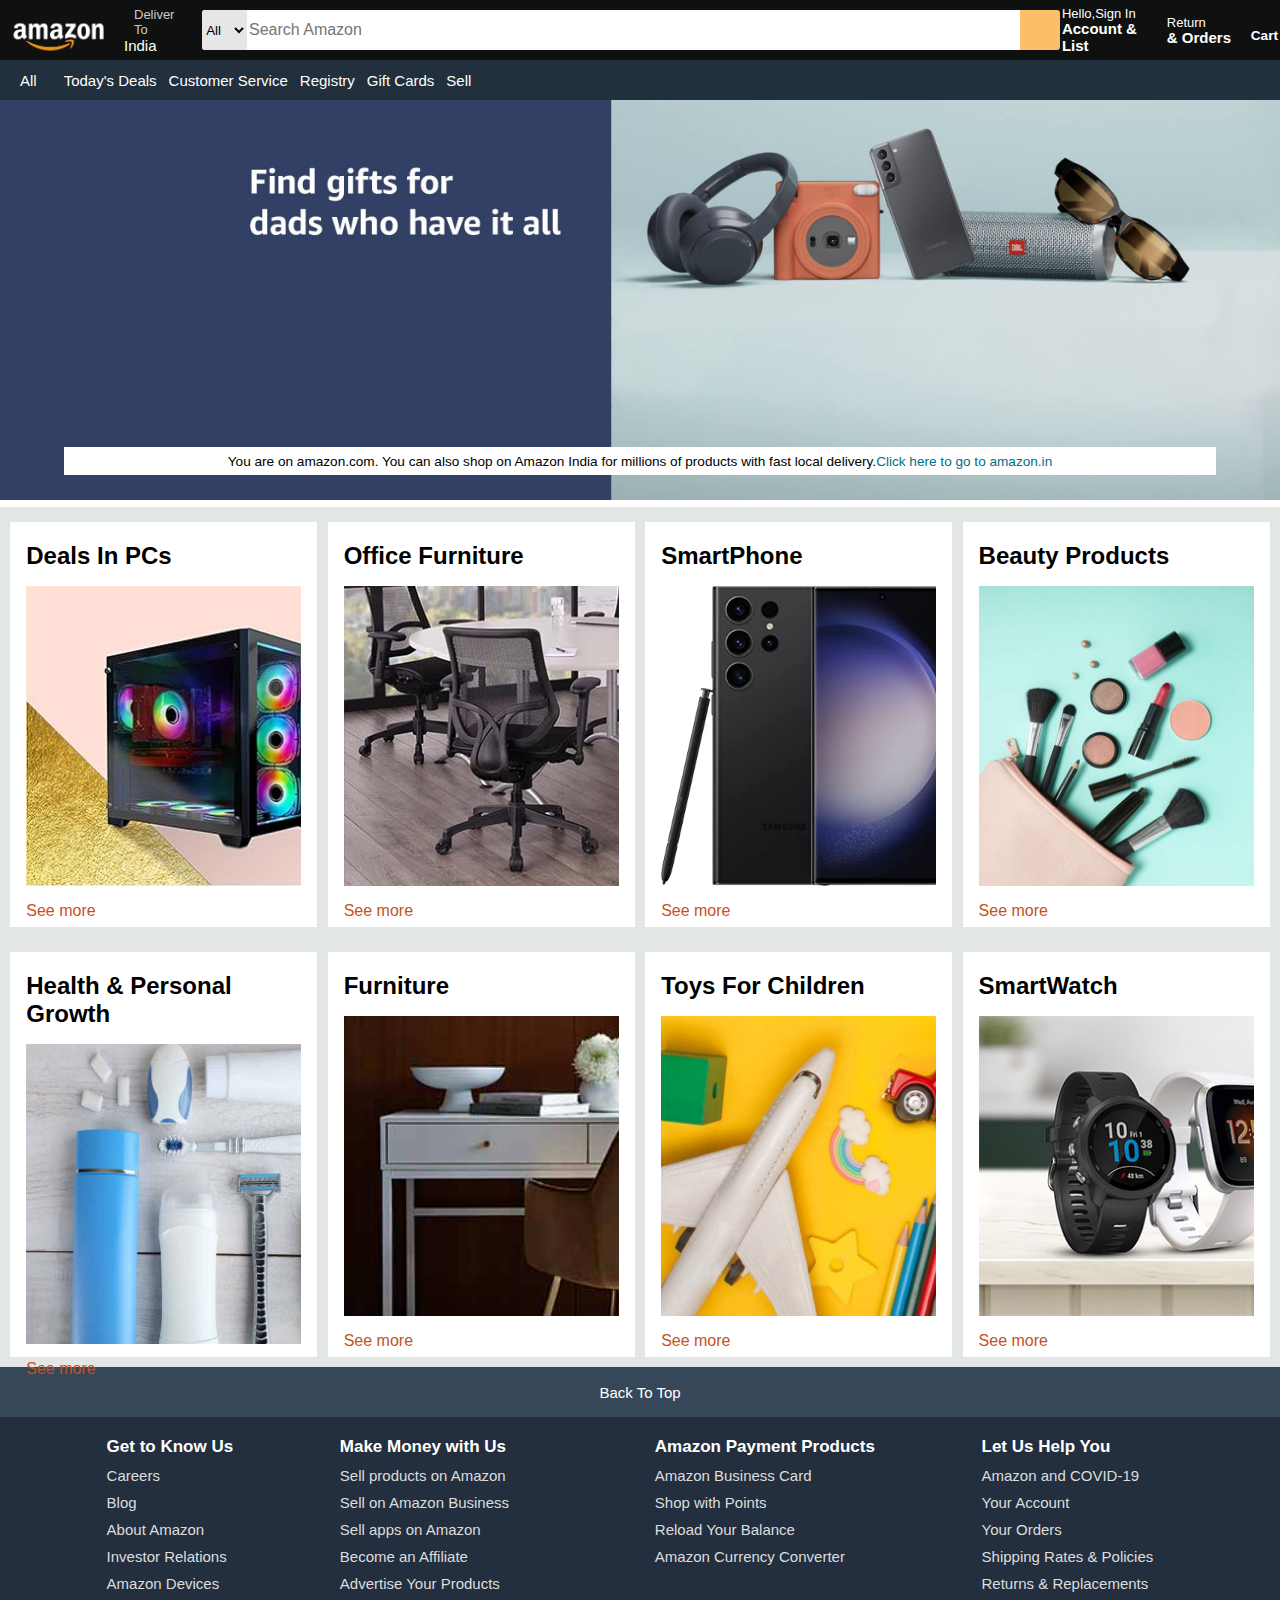
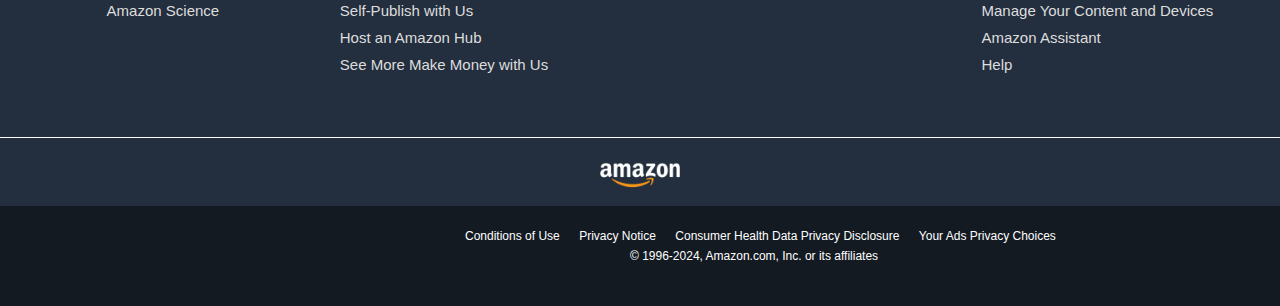
<file: index.html>
<!DOCTYPE html>
<html lang="en">
<head>
    <meta charset="UTF-8">
    <meta name="viewport" content="width=device-width, initial-scale=1.0">
    <title>Amazon-Clone</title>
    <link rel="stylesheet" href="style.css">
    <link rel="stylesheet" href="https://cdnjs.cloudflare.com/ajax/libs/font-awesome/6.4.0/css/all.min.css" integrity="sha512-iecdLmaskl7CVkqkXNQ/ZH/XLlvWZOJyj7Yy7tcenmpD1ypASozpmT/E0iPtmFIB46ZmdtAc9eNBvH0H/ZpiBw==" crossorigin="anonymous" referrerpolicy="no-referrer" />
</head>
<body>
    <header>
        <div class="navbar">
            <div class="nav-logo border">
                <div class="logo"></div>
            </div>
            <div class="nav-add border">
                <p class="del">Deliver To</p>
                <div class="nav-icon">
                    <i class="fa-solid fa-location-dot"></i>
                    <p class="ind">India</p>
                </div>
            </div>
            <div class="search-bar">
                <select class="opt">
                    <option value="All">All</option>
                </select>
                    <input class="bar" type="text" placeholder="Search Amazon">
                    <div class="search-icon">
                        <i class="fa-solid fa-magnifying-glass"></i>
                    </div>
            </div>
            <div class="nav-sign border">
                <p class="hello">Hello,Sign In</p>
                <p class="acc">Account & List <i class="fa-solid fa-caret-down"></i></p>
            </div>
            <div class="nav-order border">
                <p class="hello">Return</p>
                <p class="acc">& Orders</p>
            </div>
            <div class="cart border">
                <i class="fa-solid fa-cart-shopping" ></i>
                Cart
            </div>
        </div>
        <div class="panel">
            <div class="menu">
                <i class="fa-solid fa-bars"></i>
                All
            </div>
            <div class="panel-name">
                <p>Today's Deals</p>
                <p>Customer Service</p>
                <p>Registry</p>
                <p>Gift Cards</p>
                <p>Sell</p>
            </div>
        </div>
    </header>
    <div class="hero-section">
        <p class="msg">You are on amazon.com. You can also shop on Amazon India for millions of products with fast local delivery.<a>Click here to go to amazon.in</a></p>
    </div>

    <div class="section">
        <div class="box1 box">
            <div class="img-content">
                <h2>Deals In PCs</h2>
            <div class="box-img" style="background-image: url('Images/pc.jpg')"></div>
            <p>See more</p>
            </div>
        </div>
        <div class="box2 box"><div class="img-content">
            <h2>Office Furniture</h2>
        <div class="box-img" style="background-image: url('Images/office.jpg')"></div>
        <p>See more</p>
        </div></div>
        <div class="box3 box"><div class="img-content">
            <h2>SmartPhone</h2>
        <div class="box-img" style="background-image: url('Images/box4_image.jpg')"></div>
        <p>See more</p>
        </div></div>
        <div class="box4 box"><div class="img-content">
            <h2>Beauty Products</h2>
        <div class="box-img" style="background-image: url('Images/box5_image.jpg')"></div>
        <p>See more</p>
        </div></div>
        
        <div class="box5 box">
            <div class="img-content">
                <h2>Health & Personal Growth</h2>
            <div class="box-img" style="background-image: url('Images/box2_image.jpg')"></div>
            <p>See more</p>
            </div>
        </div>
        <div class="box6 box"><div class="img-content">
            <h2>Furniture</h2>
        <div class="box-img" style="background-image: url('Images/box3_image.jpg')"></div>
        <p>See more</p>
        </div></div>
        <div class="box7 box"><div class="img-content">
            <h2>Toys For Children</h2>
        <div class="box-img" style="background-image: url('Images/box7_image.jpg')"></div>
        <p>See more</p>
        </div></div>
        <div class="box8 box"><div class="img-content">
            <h2>SmartWatch</h2>
        <div class="box-img" style="background-image: url('Images/watch.jpg')"></div>
        <p>See more</p>
        </div></div>
    </div>
    <footer>
        <div class="foot-panel1">
            Back To Top
        </div>
        <div class="foot-panel2">
            <ul>
                <p>Get to Know Us</p>
                <a>Careers</a>
                <a>Blog</a>
                <a>About Amazon</a>
                <a>Investor Relations</a>
                <a>Amazon Devices</a>
                <a>Amazon Science</a>
            </ul>
            <ul>
                <p>Make Money with Us</p>
                <a>Sell products on Amazon</a>
                <a>Sell on Amazon Business</a>
                <a>Sell apps on Amazon</a>
                <a>Become an Affiliate</a>
                <a>Advertise Your Products</a>
                <a>Self-Publish with Us</a>
                <a>Host an Amazon Hub</a>
                <a>See More Make Money with Us</a>
            </ul>
            <ul>
                <p>Amazon Payment Products</p>
                <a>Amazon Business Card</a>
                <a>Shop with Points</a>
                <a>Reload Your Balance</a>
                <a>Amazon Currency Converter</a>
            </ul>
            <ul>
                <p>Let Us Help You</p>
                <a>Amazon and COVID-19</a>
                <a>Your Account</a>
                <a>Your Orders</a>
                <a>Shipping Rates & Policies</a>
                <a>Returns & Replacements</a>
                <a> Manage Your Content and Devices</a>
                <a>Amazon Assistant</a>
                <a>Help</a>
            </ul>
        </div>
        <div class="foot-panel3">
            <div class="ama-logo">
            </div>
        </div>
        <div class="foot-panel4">
            <a>Conditions of Use</a>
            <a>Privacy Notice</a>
            <a>Consumer Health Data Privacy Disclosure</a>
            <a>Your Ads Privacy Choices</a>
            <div class="sec">
                © 1996-2024, Amazon.com, Inc. or its affiliates
            </div>
        </div>
    </footer>
</body>
</html>
</file>
<file: style.css>
*{
    margin: 0;
    font-family: Arial;
    border: border-box;
}

.navbar{
    height: 60px;
    background-color: #0f1111;
    color: white;
    display: flex;
    align-items: center;
    justify-content: space-evenly;
}

.nav-logo{
    height: 50px;
    width: 113px;
}

.logo{
    background-image:url("Images/amazon_logo.png");
    background-size: cover;
    width: 113px;
    height: 50px;
}
.border{
    border: 2px solid transparent;
}
.border:hover{
    border: 1px solid white;
}
/* box-2 */
.nav-add{
    padding: 5px 2px 5px 0;
    color: #cccccc;
    font-size: 13px;
}
.del{
    margin-left: 15px;
}

.nav-icon{
    display: flex;
    color: #ffffff;
    align-items: center;
}
.ind{
    margin-left: 5px;
    font-size: 15px;
}
/* box-3 */
.search-bar{
    display: flex;
    justify-content: space-evenly;
    background-color: #febd68;
    height: 40px;
    width: 900px;
    border-radius: 3px;
    margin-left: 10px;
    border: none;
}
.search-bar:hover{
    border: 3.2px solid orange;
}
.opt{
    height: 40px;
    width: 50px;
    background-color: #e6e6e6;
    border-top-left-radius: 3px;
    border-bottom-left-radius: 3px;
    border: none;
    
}
.bar{
    height: 38px;
    width: 100%;
    font-size: 1rem;
    border: none;
    
}
.search-icon{
    width: 45px;
    display: flex;
    justify-content: center;
    align-items: center;
    font-size: 1.2rem;
}

/* box-4 */
.hello{
    font-size: 13px;
    height:14px;
    width: 80px;
}
.acc{
    font-size: 15px;
    font-weight: 700;
}

/* box-6 */
.cart i{
    font-size: 30px;
}
.cart{
    font-size: 0.85rem;
    font-weight: 700;
}

/* Second Line */
.panel{
    font-family: Arial, sans-serif;
    align-items: center;
    display: flex;
    height: 40px;
    background-color: #222f3d;  
    color: #ffffff;
    font-weight: 500;
    font-size: 15px;
}
.menu{
    margin-left: 20px;
}
.panel-name{
    display: flex;
    margin-left: 15px;
}
.panel-name p{
    margin-left: 12px;
}

/* hero-section */
.hero-section{
    background-image: url("Images/hero_image.jpg");
    background-size: cover;
    height: 400px;
    bottom: 80%;
    display: flex;
    justify-content: center;
    align-items: flex-end;
    
}
.msg{
    background-color: white;
    color: black;
    height: 28px;
    display: flex;
    align-items: center;
    justify-content: center;
    font-size: 0.85rem ;
    width: 90%;
    margin-bottom: 25px;
}
.msg a{
    color: #007185;
    
}

/* box-section */
.section{
    display: flex;
    flex-wrap: wrap;
    justify-content: space-evenly;
    background-color: #e2e7e6;
    margin-top: 7px;
}
.box{
    background-color: white;
    width: 24%;
    height: 370px;
    padding: 20px 0px 15px;
    margin-top: 15px;
    margin-bottom: 10px;
}
.box-img{
    height: 300px;
    background-size: cover;
    margin-top: 1rem;
    margin-bottom: 1rem;
}
.img-content{
    margin-left: 1rem;
    margin-right: 1rem;
}
.img-content p{
    color: #c7511f;
}
.img-content h2{
    color: black;
}
/* footer */
.foot-panel1{
    background-color: #37475a;
    color: white;
    display: flex;
    align-items: center;
    justify-content: center;
    height: 50px;
    font-size: 15px;
}
.foot-panel2{
    background-color: #232F3E;
    color: white;
    display: flex;
    height: 320px;
    display: flex;
    /* align-items: center; */
    justify-content: space-evenly;
}
.foot-panel2 a{
    display: block;
    margin-top: 10px;
    font-size: 15px;
    color: #dddddd;
}
.foot-panel2 p{
    margin-top: 20px;
    font-size:17px;
    font-weight: 700;
}

/* foot-panel3 */
.foot-panel3{
    height: 68px;
    background-color: #232F3E;;
    color: white;
    border-top: 0.1px solid white;
    justify-content: center;
    align-items: center;
    display: flex;
}
.ama-logo{
    background-image:url("Images/amazon_logo.png");
    background-size: cover;
    height: 50px;
    width: 100px;
}
.foot-panel4{
    background-color: #131a22;
    color: white;
    height: 80px;
    justify-content: center;
    align-items: center;
    padding-left: 450px;
    padding-top: 20px;
}
.foot-panel4 a{
    margin-top: 10px;
    margin-left: 15px;
    font-size: 12px;
}
.sec{
    padding-top: 5px;
    padding-left: 180px;
    font-size: 12px;
}
</file>
